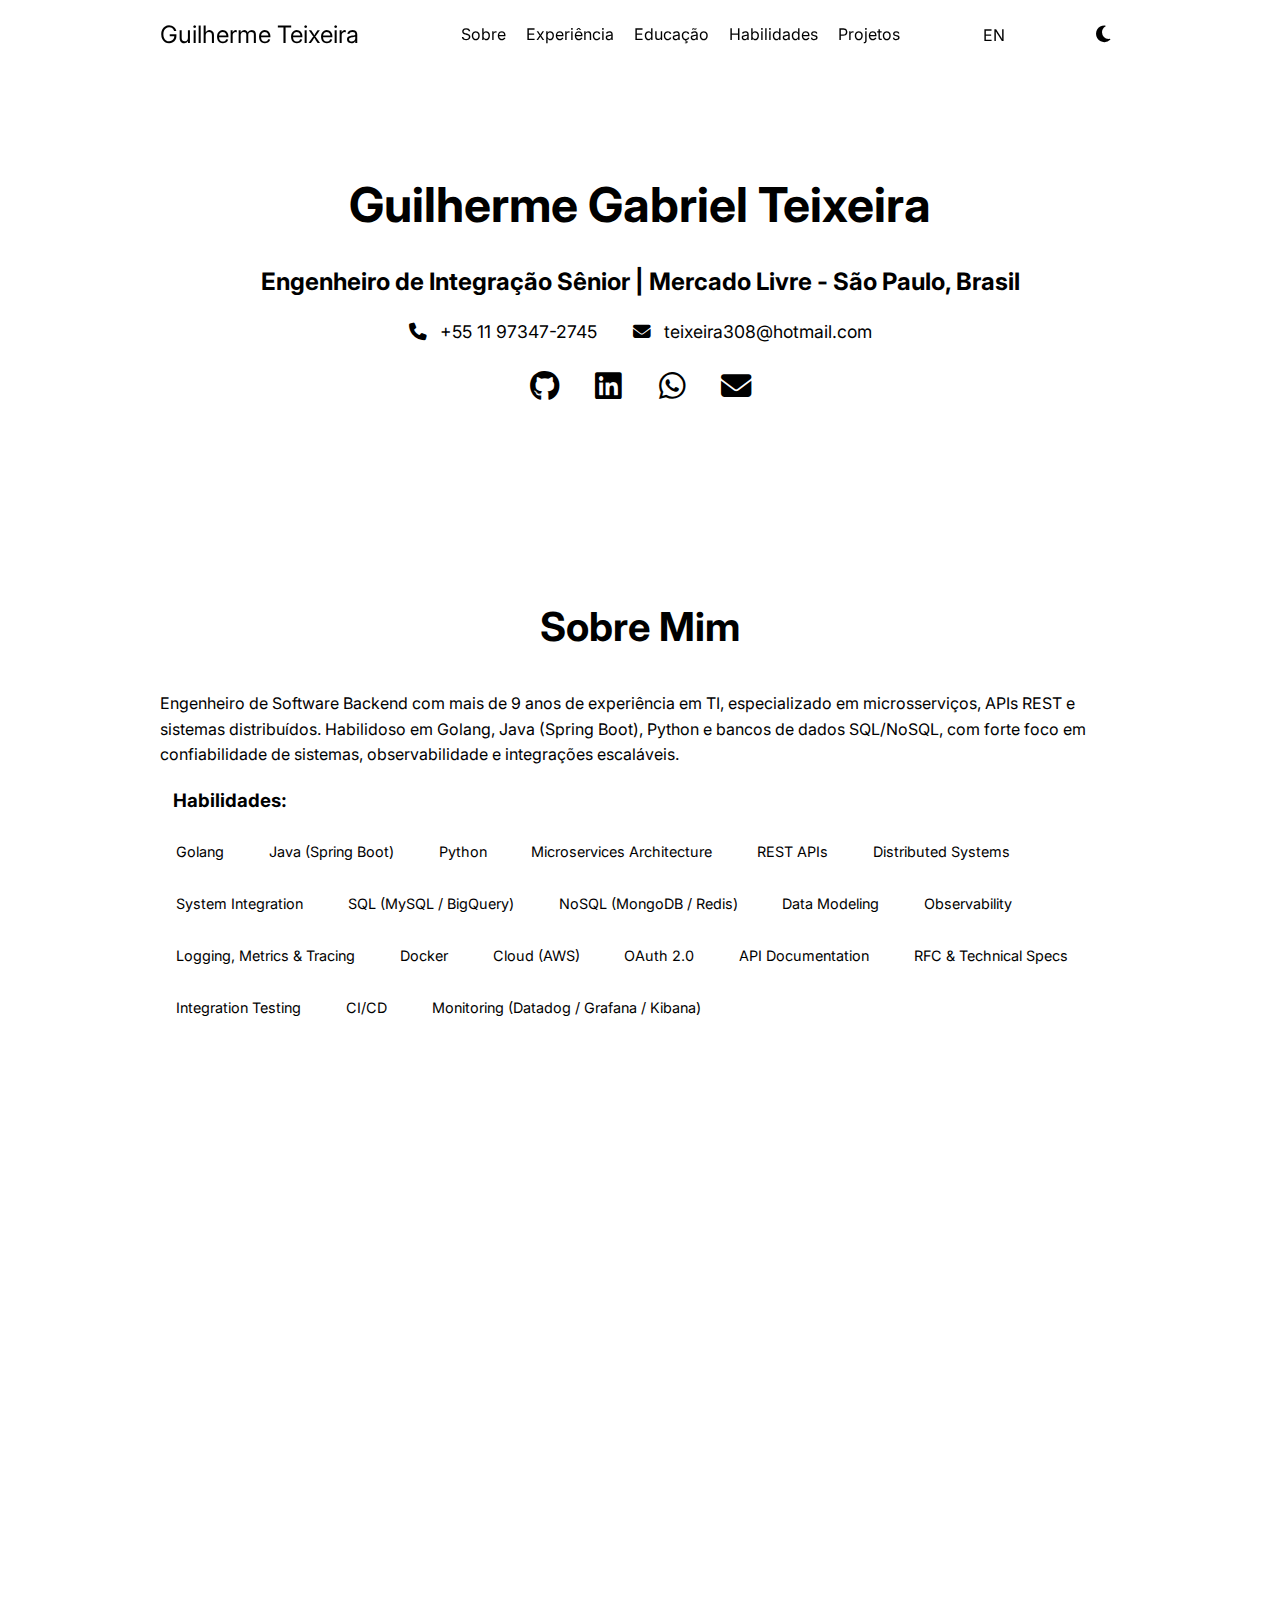
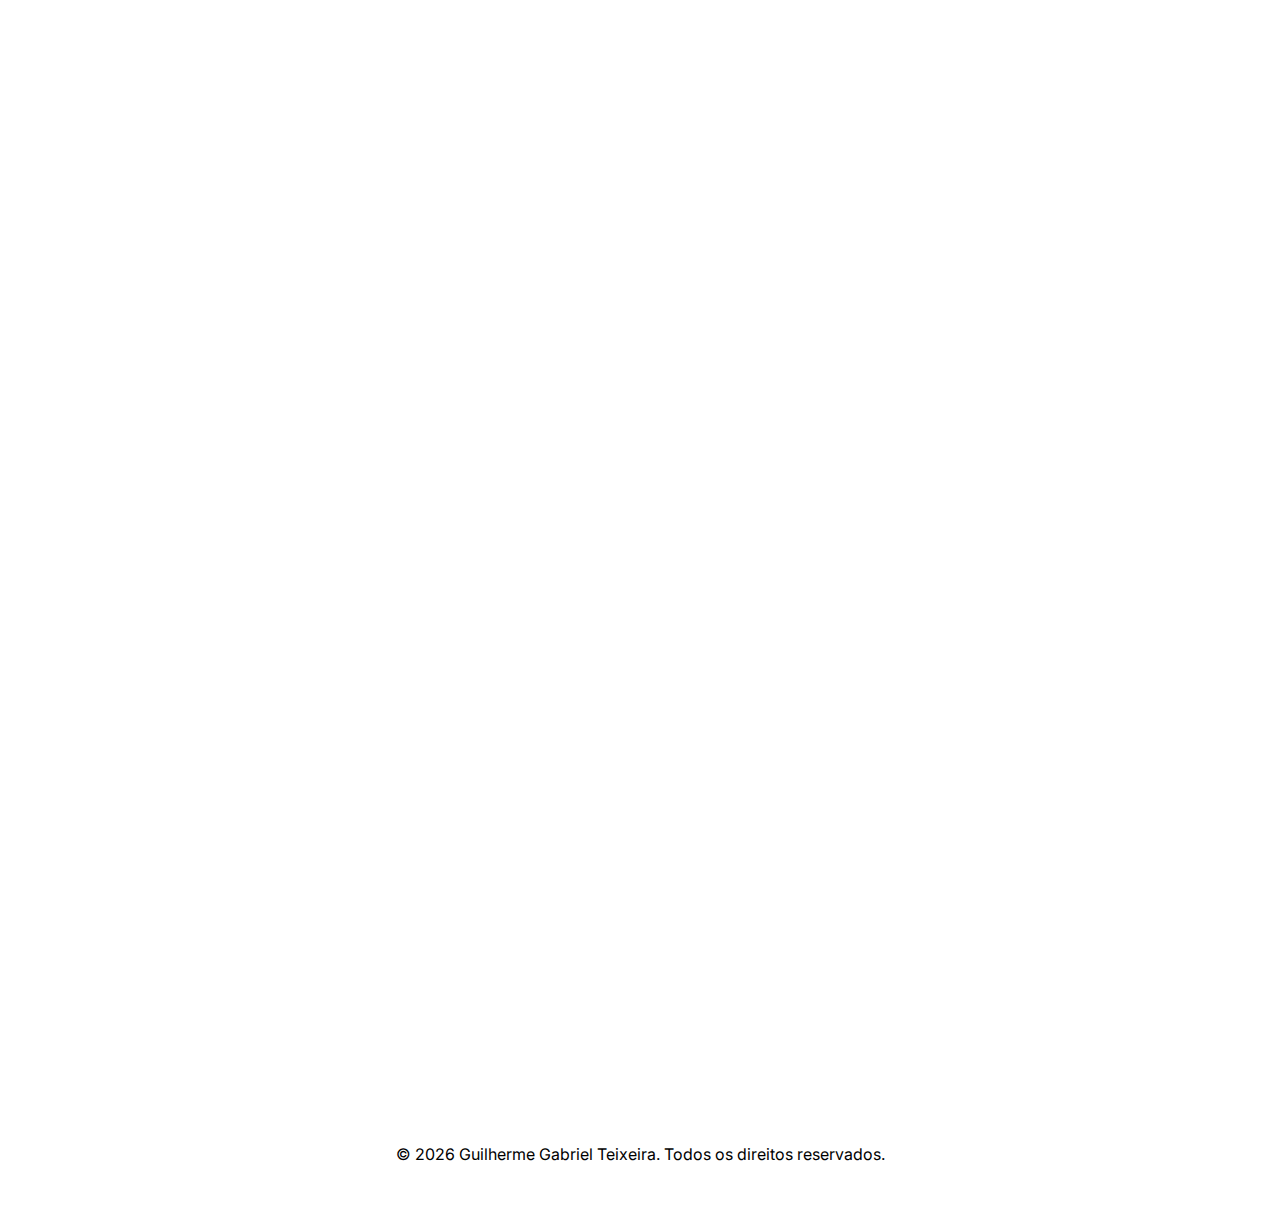
<file: pt/index.html>
<!DOCTYPE html>
<html lang="pt-br">

<head>
    <meta charset="UTF-8">
    <meta name="viewport" content="width=device-width, initial-scale=1.0">
    <title>Guilherme Gabriel Teixeira - Engenheiro de Integração Sênior</title>
    <link rel="stylesheet" href="../style.css">
    <link rel="stylesheet" href="https://cdnjs.cloudflare.com/ajax/libs/font-awesome/6.5.1/css/all.min.css">
    <link rel="preconnect" href="https://fonts.googleapis.com">
    <link rel="preconnect" href="https://fonts.gstatic.com" crossorigin>
    <link
        href="https://fonts.googleapis.com/css2?family=Inter:wght@400;700&family=JetBrains+Mono:wght@400;700&display=swap"
        rel="stylesheet">
</head>

<body>
    <a href="#main-content" class="skip-link">Pular para o conteúdo</a>
    <header>
        <div class="container">
            <div class="logo">
                <a href="../index.html">Guilherme Teixeira</a>
            </div>
            <nav>
                <ul>
                    <li><a href="/pt/#about">Sobre</a></li>
                    <li><a href="/pt/#experience">Experiência</a></li>
                    <li><a href="/pt/#education">Educação</a></li>
                    <li><a href="/pt/#skills">Habilidades</a></li>
                    <li><a href="/pt/projetos.html">Projetos</a></li>
                </ul>
            </nav>

            <button data-lang-toggle data-pt="/pt/index.html" data-en="/index.html" class="language-toggle"
                aria-label="Change language">
                EN
            </button>
            <button id="theme-toggle" aria-label="Toggle theme" class="theme-toggle">
                <i class="fas fa-moon"></i>
            </button>
            <button class="menu-button" aria-label="Abrir menu">
                <i class="fas fa-bars"></i>
            </button>
        </div>
    </header>

    <main id="main-content">
        <section id="hero">
            <div class="container">
                <h1>Guilherme Gabriel Teixeira</h1>
                <h2>Engenheiro de Integração Sênior | Mercado Livre - São Paulo, Brasil</h2>
                <div class="contact-info">
                    <a href="tel:+5511973472745"><i class="fas fa-phone"></i> +55 11 97347-2745</a>
                    <a href="mailto:teixeira308@hotmail.com"><i class="fas fa-envelope"></i> teixeira308@hotmail.com</a>
                </div>
                <div class="hero-social reveal">
                    <a class="contact-btn" href="https://github.com/teixeira308" target="_blank"
                        rel="noopener noreferrer" aria-label="GitHub">
                        <i class="fa-brands fa-github contact-icon" aria-hidden="true"></i>
                        <span class="contact-text">GitHub</span>
                    </a>
                    <a class="contact-btn" href="https://linkedin.com/in/guilherme-gabriel-teixeira-5b369257/"
                        target="_blank" rel="noopener noreferrer" aria-label="LinkedIn">
                        <i class="fa-brands fa-linkedin contact-icon" aria-hidden="true"></i>
                        <span class="contact-text">LinkedIn</span>
                    </a>
                    <a class="contact-btn" href="https://wa.me/5511973472745" target="_blank" rel="noopener noreferrer"
                        aria-label="WhatsApp">
                        <i class="fa-brands fa-whatsapp contact-icon" aria-hidden="true"></i>
                        <span class="contact-text">WhatsApp</span>
                    </a>
                    <a class="contact-btn" href="mailto:teixeira308@hotmail.com" target="_blank"
                        rel="noopener noreferrer" aria-label="Email">
                        <i class="fa-solid fa-envelope contact-icon" aria-hidden="true"></i>
                        <span class="contact-text">Email</span>
                    </a>
                </div>
            </div>
        </section>

        <section id="about" class="reveal">
            <div class="container">
                <h2>Sobre Mim</h2>
                <p>Engenheiro de Software Backend com mais de 9 anos de experiência em TI, especializado em
                    microsserviços, APIs REST e sistemas distribuídos. Habilidoso em Golang, Java (Spring Boot), Python
                    e bancos de dados SQL/NoSQL, com forte foco em confiabilidade de sistemas, observabilidade e
                    integrações escaláveis.</p>

                <div class="about-skills reveal">
                    <h3>Habilidades:</h3>
                    <div class="skills-grid">
                        <div class="skill-item">Golang</div>
                        <div class="skill-item">Java (Spring Boot)</div>
                        <div class="skill-item">Python</div>
                        <div class="skill-item">Microservices Architecture</div>
                        <div class="skill-item">REST APIs</div>
                        <div class="skill-item">Distributed Systems</div>
                        <div class="skill-item">System Integration</div>
                        <div class="skill-item">SQL (MySQL / BigQuery)</div>
                        <div class="skill-item">NoSQL (MongoDB / Redis)</div>
                        <div class="skill-item">Data Modeling</div>
                        <div class="skill-item">Observability</div>
                        <div class="skill-item">Logging, Metrics & Tracing</div>
                        <div class="skill-item">Docker</div>
                        <div class="skill-item">Cloud (AWS)</div>
                        <div class="skill-item">OAuth 2.0</div>
                        <div class="skill-item">API Documentation</div>
                        <div class="skill-item">RFC & Technical Specs</div>
                        <div class="skill-item">Integration Testing</div>
                        <div class="skill-item">CI/CD</div>
                        <div class="skill-item">Monitoring (Datadog / Grafana / Kibana)</div>
                    </div>
                </div>
        </section>

        <section id="experience" class="reveal">
            <div class="container">
                <h2>Histórico Profissional</h2>
                <div class="job">
                    <div class="job-header">
                        <img src="../images/ml.png" alt="Logo Mercado Livre" class="company-logo">
                        <h3>Mercado Livre</h3>
                    </div>
                    <p class="job-duration">4 anos e 5 meses</p>
                    <div class="job-description">
                        <h4>Responsabilidades de Desenvolvimento Backend (Nov 2024 – Presente):</h4>
                        <ul>
                            <li>Desenvolvimento de microsserviços e APIs REST usando Golang e Java (Spring).</li>
                            <li>Modelagem de dados e integração com bancos de dados MySQL e NoSQL (MongoDB/Redis).</li>
                            <li>Implementação de testes unitários e de integração para garantir a confiabilidade do
                                sistema.</li>
                            <li>Desenvolvimento de scripts Python para modelagem e processamento de dados usando Pandas,
                                apoiando recursos e integrações orientadas a dados.</li>
                            <li>Suporte a outras equipes sob o modelo You Build It, You Run It.</li>
                            <li>Implementação de práticas de observabilidade (logging estruturado, métricas, tracing).
                            </li>
                            <li>Redação de documentação no estilo RFC e manutenção de especificações técnicas.</li>
                        </ul>
                        <p><strong>Toolkit:</strong> Golang, Java (Spring Boot), Python (Pandas), MySQL, MongoDB, Redis,
                            Git, Docker, Datadog, Kibana, Grafana.</p>
                    </div>
                    <div class="job-description">
                        <h4>Engenheiro de Integração Sênior - março de 2023 - outubro de 2024</h4>
                        <ul>
                            <li>Definição de requisitos técnicos e funcionais de soluções para medir KPIs, automatizar
                                rotinas e qualidade de integração.</li>
                            <li>Avaliação, validação e definição de requisitos de qualidade de integração de novas
                                funcionalidades.</li>
                            <li>Contato com equipes técnicas, P.O. e de negócios, garantindo o sucesso no fluxo de
                                integração e implementações em novos clientes (Grandes Vendedores e Longtail).</li>
                        </ul>
                        <p><strong>Toolkit:</strong> Postman, Kibana, Datadog, Visual Studio, Python. - Dados: Big
                            Query, Looker, Tableau. - Gerenciamento de Projetos: Slack, Jira, Confluence, Notion.</p>
                    </div>
                    <div class="job-description">
                        <h4>Engenheiro de Integração - maio de 2021 - março de 2023 (1 ano e 11 meses)</h4>
                        <ul>
                            <li>Responsável pela documentação de APIs, casos de uso e testes.</li>
                            <li>Elaboração de fluxos de integração, desenhos técnicos e garantia de qualidade.</li>
                            <li>Interface com parceiros integrados, fazendo análises técnicas e coletando feedbacks de
                                funcionalidades.</li>
                            <li>Fluxo de autorização OAuth 2.0.</li>
                        </ul>
                    </div>
                </div>
                <div class="job">
                    <div class="job-header">
                        <img src="../images/rede.png" alt="Logo Rede" class="company-logo">
                        <h3>Rede</h3>
                    </div>
                    <p class="job-duration">5 anos e 3 meses</p>
                    <div class="job-description">
                        <h4>Analista de Sistemas - novembro de 2018 - abril de 2021 (2 anos e 6 meses)</h4>
                        <ul>
                            <li>Garantir a integridade e alta disponibilidade dos sistemas de e-commerce.</li>
                            <li>Acompanhamento de projetos de evolução da plataforma de e-commerce.</li>
                            <li>Correções urgentes para lidar com pequenos bugs e requisitos de negócios.</li>
                            <li>Gerenciamento de riscos de segurança da plataforma de e-commerce.</li>
                        </ul>
                    </div>
                    <div class="job-description">
                        <h4>Analista de Sistemas Júnior - fevereiro de 2016 - novembro de 2018 (2 anos e 10 meses)</h4>
                        <ul>
                            <li>Manter a integridade e disponibilidade do ambiente de produção de e-commerce.</li>
                            <li>Análise de logs sistêmicos e interpretação de mensagens ISO8583.</li>
                            <li>Monitoramento de mudanças sistêmicas, atendimento à integração de clientes e fluxo
                                transacional.</li>
                            <li>Detecção da causa raiz de impacto transacional financeiro, verificando banco de dados,
                                infraestrutura, links de internet e regras de negócio.</li>
                        </ul>
                    </div>
                </div>
                <div class="job">
                    <div class="job-header">
                        <img src="../images/itau.webp" alt="Logo Itaú Unibanco IT" class="company-logo">
                        <h3>Itaú Unibanco IT</h3>
                    </div>
                    <p class="job-duration">1 ano e 11 meses</p>
                    <div class="job-description">
                        <h4>Estagiário - abril de 2014 - fevereiro de 2016 (1 ano e 11 meses) São Paulo</h4>
                        <ul>
                            <li>Governança de nomes de domínio de propriedade da empresa.</li>
                            <li>Assistência em processos internos de gerenciamento de chaves criptográficas.</li>
                            <li>Criação de controles internos usando ACCESS e VBA.</li>
                        </ul>
                    </div>
                </div>
            </div>
        </section>

        <section id="education" class="reveal">
            <div class="container">
                <h2>Histórico Educacional</h2>
                <ul>
                    <li>SCRUM FOUNDATION PROFESSIONAL CERTIFICATE (SFPC) - Certificação</li>
                    <li>Certificação - AWS Certified Cloud Practitioner - Certificação</li>
                    <li>FIAP MBA , FULL StACK DEVELOPER MICROSERVICES, CLOUD E IOT · (janeiro 2020 - julho 2021)</li>
                    <li>Universidade Presbiteriana Mackenzie Sistemas de Informação, Tecnologia da Informação · (2012 -
                        2016)</li>
                </ul>
            </div>
        </section>

        <section id="skills" class="reveal">
            <div class="container">
                <h2>Habilidades e Competências</h2>
                <ul class="skills-grid">
                    <li>Definição de requisitos técnicos e funcionais de integrações.</li>
                    <li>Criação de apresentações para parceiros comerciais, equipes técnicas e não técnicas.</li>
                    <li>Planejamento de atividades.</li>
                    <li>Contato com fornecedores e parceiros de serviços de TI externos.</li>
                    <li>Análise de dashboards e alarmes para solução de problemas.</li>
                </ul>
            </div>
        </section>
    </main>

    <footer>
        <div class="container">
            <p>&copy; <span id="year"></span> Guilherme Gabriel Teixeira. Todos os direitos reservados.</p>
        </div>
    </footer>

    <script src="../script.js"></script>
</body>

</html>
</file>
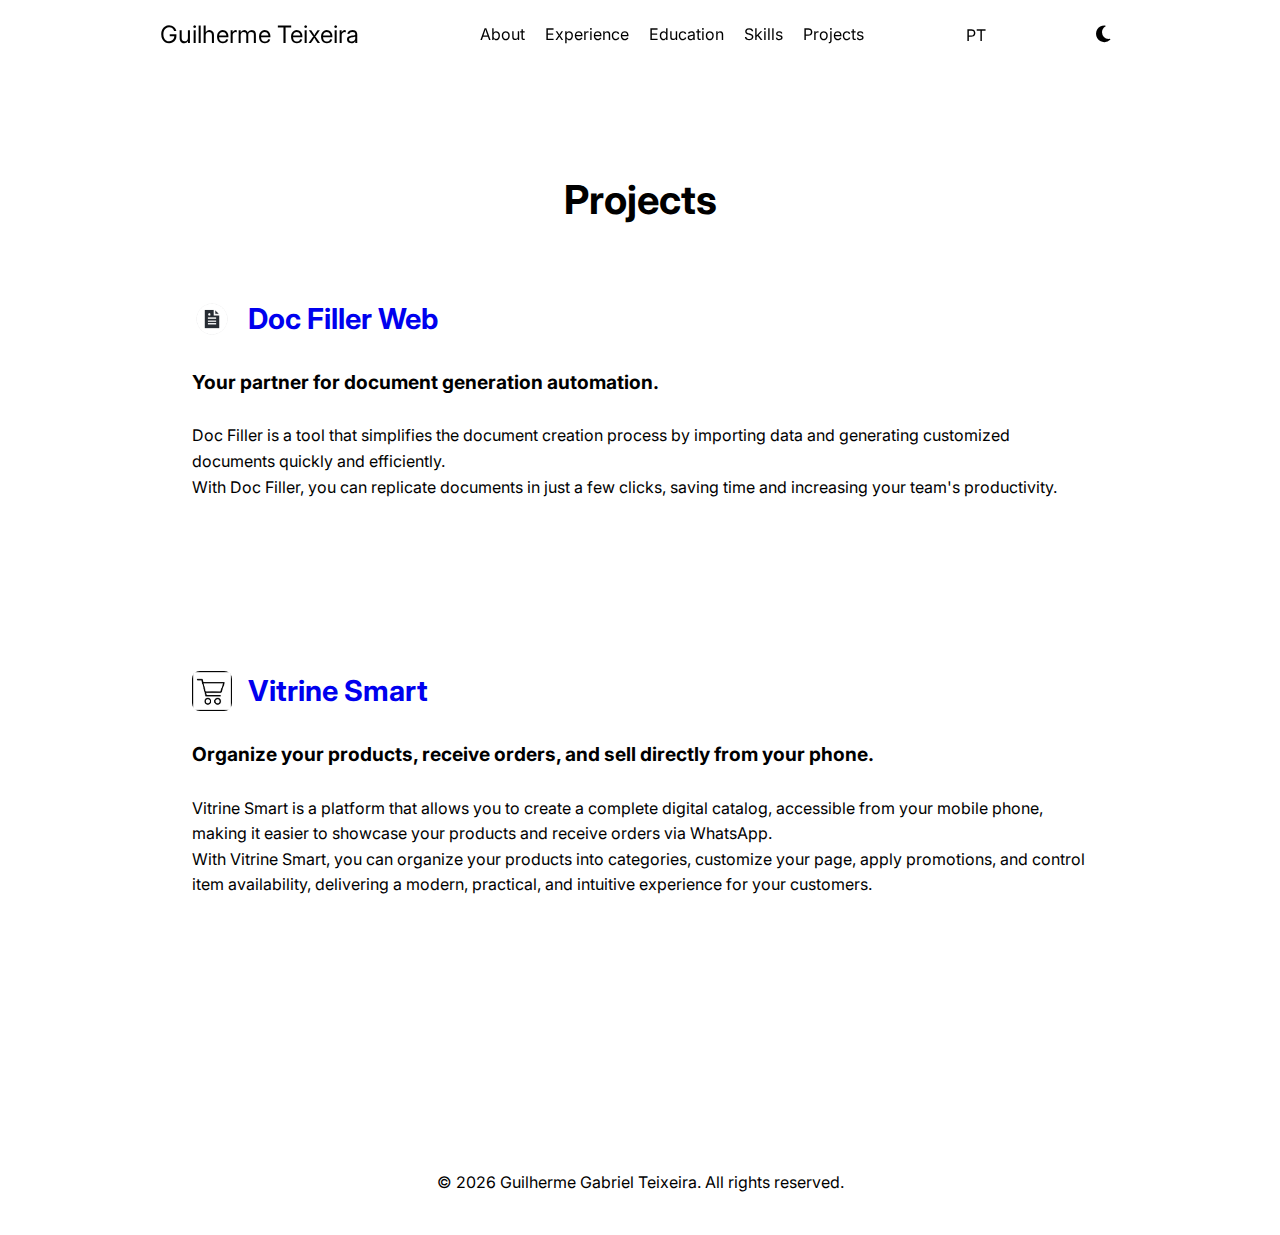
<file: projects.html>
<!DOCTYPE html>
<html lang="en">

<head>
    <meta charset="UTF-8">
    <meta name="viewport" content="width=device-width, initial-scale=1.0">
    <title>Guilherme Gabriel Teixeira - Sr Integration Engineer</title>
    <link rel="stylesheet" href="style.css">
    <link rel="stylesheet" href="https://cdnjs.cloudflare.com/ajax/libs/font-awesome/6.5.1/css/all.min.css">
    <link rel="preconnect" href="https://fonts.googleapis.com">
    <link rel="preconnect" href="https://fonts.gstatic.com" crossorigin>
    <link
        href="https://fonts.googleapis.com/css2?family=Inter:wght@400;700&family=JetBrains+Mono:wght@400;700&display=swap"
        rel="stylesheet">
</head>

<body>
    <a href="#main-content" class="skip-link">Skip to content</a>
    <header>
        <div class="container">
            <div class="logo">
                <a href="/">Guilherme Teixeira</a>
            </div>
            <nav>
                <ul>
                    <li><a href="/guilhermeteixeira/#about">About</a></li>
                    <li><a href="/guilhermeteixeira/#experience">Experience</a></li>
                    <li><a href="/guilhermeteixeira/#education">Education</a></li>
                    <li><a href="/guilhermeteixeira/#skills">Skills</a></li>
                    <li><a href="/guilhermeteixeira/projects.html">Projects</a></li>
                </ul>
            </nav>


            <button data-lang-toggle data-pt="/guilhermeteixeira/pt/projetos.html" data-en="/guilhermeteixeira/projects.html" class="language-toggle"
                aria-label="Mudar idioma">
                PT
            </button>
            <button id="theme-toggle" aria-label="Toggle theme" class="theme-toggle">
                <i class="fas fa-moon"></i>
            </button>
            <button class="menu-button" aria-label="Open menu">
                <i class="fas fa-bars"></i>
            </button>
        </div>


    </header>

    <main id="main-content">

        <section id="experience" class="reveal">
            <div class="container">
                <h2>Projects</h2>
                <div class="job">
                    <div class="job-header">
                        <img src="images/logo.png" alt="Logo Doc Filler" class="company-logo">
                        <a href="https://teixeira308.github.io/doc-filler-landing-page/">
                            <h3>Doc Filler Web</h3>
                        </a>
                    </div>
                    <div class="job-description">
                        <h4>Your partner for document generation automation.</h4>
                        <p>
                            Doc Filler is a tool that simplifies the document creation process by importing data and
                            generating customized documents quickly and efficiently.
                            <br />
                            With Doc Filler, you can replicate documents in just a few clicks, saving time and
                            increasing your team's productivity.
                        </p>
                        </p>
                        <div>
                            <div><a href="https://teixeira308.github.io/doc-filler-landing-page/">Discover more</a>
                            </div>
                        </div>
                    </div>
                </div>
                <div class="job">
                    <div class="job-header">
                        <img src="images/favicon.png" alt="Logo Vitrine Smart" class="company-logo">
                        <a href="https://teixeira308.github.io/doc-filler-landing-page/">
                            <h3>Vitrine Smart</h3>
                        </a>
                    </div>
                    <div class="job-description">
                        <h4>Organize your products, receive orders, and sell directly from your phone.</h4>
                        <p>
                            Vitrine Smart is a platform that allows you to create a complete digital catalog, accessible
                            from your mobile phone, making it easier to showcase your products and receive orders via
                            WhatsApp.
                            <br />
                            With Vitrine Smart, you can organize your products into categories, customize your page,
                            apply promotions, and control item availability, delivering a modern, practical, and
                            intuitive experience for your customers.
                        </p>
                        <div>
                            <div><a href="https://teixeira308.github.io/intellicatalog-landingpage/">Discover more</a>
                            </div>
                        </div>
                    </div>
                </div>
        </section>

    </main>

    <footer>
        <div class="container">
            <p>&copy; <span id="year"></span> Guilherme Gabriel Teixeira. All rights reserved.</p>
        </div>
    </footer>

    <script src="script.js"></script>
</body>

</html>
</file>
<file: style.css>
:root[data-theme="dark"] {
  --bg-color:        #0d0f12;
  --primary-color:   #111318;
  --secondary-color: #161a20;
  --accent-color:    #03af17;

  --text-color:      #e6edf3;
  --heading-color:   #ffffff;

  --border-color:    #1f2a44;
  --muted-color:     #8b9bb4;
}

:root[data-theme="light"] {
  --bg-color:        #f5f7fb;
  --primary-color:   #ffffff;
  --secondary-color: #eef2ff;
  --accent-color:    #03af17;

  --text-color:      #0b1020;
  --heading-color:   #05070f;

  --border-color:    #dbe1f1;
  --muted-color:     #5800db;
}





body {
    background-color: var(--bg-color);
    color: var(--text-color);
    font-family: 'Inter', sans-serif;
    margin: 0;
    line-height: 1.6;
}

.container {
    max-width: 960px;
    margin: 0 auto;
    padding: 0 20px;
}

.skip-link {
    position: absolute;
    top: -40px;
    left: 0;
    background: var(--accent-color);
    color: white;
    padding: 8px;
    z-index: 100;
}

.skip-link:focus {
    top: 0;
}

header {
    background-color: var(--primary-color);
    padding: 1rem 0;
    border-bottom: 1px solid var(--secondary-color);
    position: sticky;
    top: 0;
    z-index: 99;
}

header .container {
    display: flex;
    justify-content: space-between;
    align-items: center;
}

.logo a {
    font-family: 'Inter', monospace;
    font-size: 1.5rem;
    color: var(--heading-color);
    text-decoration: none;
}

nav ul {
    list-style: none;
    margin: 0;
    padding: 0;
    display: flex;
}

nav li {
    margin-left: 20px;
}

nav a {
    color: var(--text-color);
    text-decoration: none;
    transition: color 0.3s ease;
}

nav a:hover,
nav a.active {
    color: var(--accent-color);
}

.menu-button {
    display: none;
    background: none;
    border: none;
    color: var(--heading-color);
    font-size: 1.5rem;
    cursor: pointer;
}

#hero {
    background-color: var(--primary-color);
    padding: 4rem 0;
    text-align: center;
}

#hero h1 {
    color: var(--heading-color);
    font-size: 3rem;
    margin-bottom: 0.5rem;
}

#hero h2 {
    color: var(--accent-color);
    font-size: 1.5rem;
    margin-bottom: 1rem;
}

.contact-info a {
    color: var(--text-color);
    text-decoration: none;
    margin: 0 1rem;
    font-size: 1.1rem;
}

.contact-info a:hover {
    color: var(--accent-color);
}

.contact-info i {
    margin-right: 0.5rem;
}

section {
    padding: 4rem 0;
}

section:nth-child(even) {
    background-color: var(--primary-color);
}

h2 {
    color: var(--heading-color);
    font-size: 2.5rem;
    text-align: center;
    margin-bottom: 2rem;
}

.job {
    background-color: var(--secondary-color);
    padding: 2rem;
    margin-bottom: 2rem;
    border-radius: 8px;
    border-left: 5px solid var(--accent-color);
}

.job h3 {
    color: var(--heading-color);
    font-size: 1.8rem;
    margin-top: 0;
}

.job-duration {
    font-style: italic;
    color: var(--accent-color);
    margin-bottom: 1rem;
}

.job-description h4 {
    color: var(--heading-color);
    font-size: 1.2rem;
}

.skills-grid {
    list-style: none;
    padding: 0;
    display: grid;
    grid-template-columns: repeat(auto-fit, minmax(300px, 1fr));
    gap: 1.5rem;
}

.skills-grid li {
    background-color: var(--secondary-color);
    padding: 1.5rem;
    border-radius: 8px;
    text-align: center;
}

footer {
    background-color: var(--primary-color);
    text-align: center;
    padding: 1.5rem 0;
    margin-top: 2rem;
    border-top: 1px solid var(--secondary-color);
}


/* Animations */
.reveal {
    opacity: 0;
    transform: translateY(30px);
    transition: opacity 0.6s ease-out, transform 0.6s ease-out;
}

.reveal.active {
    opacity: 1;
    transform: translateY(0);
}


/* Responsive Design */
@media (max-width: 768px) {
    header .container {
        flex-wrap: wrap;
    }

    nav {
        display: none;
        width: 100%;
        margin-top: 1rem;
    }

    nav.active {
        display: block;
    }

    nav ul {
        flex-direction: column;
    }

    nav li {
        margin: 10px 0;
        text-align: center;
    }

    .menu-button {
        display: block;
    }

    #hero h1 {
        font-size: 2.5rem;
    }

    #hero h2 {
        font-size: 1.2rem;
    }
}

.theme-toggle {
  background: transparent;
  border: 1px solid var(--border-color);
  color: var(--accent-color);
  font-size: 1.2rem;
  padding: 0.5rem 0.6rem;
  border-radius: 8px;
  cursor: pointer;
  transition: all 0.25s ease;
}

.theme-toggle:hover {
  background: rgba(0,229,255,0.1);
  box-shadow: 0 0 12px rgba(0,229,255,.25);
}

* {
  transition:
    background-color .25s ease,
    color .25s ease,
    border-color .25s ease;
}

.language-toggle {
    background: none;
    border: none;
    color: var(--text-color);
    cursor: pointer;
    font-family: inherit;
    font-size: inherit;
    padding: 0;
    transition: color 0.3s ease;
}

.language-toggle:hover {
    color: var(--accent-color);
}

.language-toggle-projects {
    background: none;
    border: none;
    color: var(--text-color);
    cursor: pointer;
    font-family: inherit;
    font-size: inherit;
    padding: 0;
    transition: color 0.3s ease;
}

.language-toggle-projects:hover {
    color: var(--accent-color);
}

.job-header {
    display: flex;
    align-items: center;
    margin-bottom: 1rem;
}

.company-logo {
    width: 40px;
    height: 40px;
    margin-right: 1rem;
    border-radius: 8px;
}

.job-header h3 {
    margin: 0;
}

/* Style for "Conheça mais" links */
.job-description div a {
    display: inline-block;
    background-color: var(--accent-color);
    color: white;
    padding: 10px 15px;
    border-radius: 5px;
    text-decoration: none;
    margin-top: 10px;
    transition: background-color 0.3s ease;
}

.job-description div a:hover {
    background-color: #028e13; /* A darker shade of the accent color */
}

/* hero-specific social icons (placed under profile photo) */
.hero-social {
    display: flex;
    justify-content: center;
    gap: 1rem;
    margin: 1rem 0 1.5rem 0;
}

.reveal {
    opacity: 0;
    transform: translateY(30px);
    transition: all 0.8s ease-out;
}

.contact-btn {
    /* keep a generous clickable area but show no visible circle */
    display: inline-flex;
    align-items: center;
    justify-content: center;
    width: 48px;
    /* clickable area */
    height: 48px;
    padding: 0;
    border-radius: 50%;
    text-decoration: none;
    background: transparent;
    /* no visible circle */
    color: var(--text-color);
    transition: transform .08s ease, color .12s ease;
    border: none;
}

.contact-btn:focus {
    outline: none;
    box-shadow: 0 0 0 4px rgba(0, 170, 255, 0.12);
}

.contact-icon {
    font-size: 1.9rem;
    /* larger icon */
    color: inherit;
    width: auto;
    height: auto;
    line-height: 1;
    transition: transform .12s ease, color .12s ease;
}

.contact-btn:hover .contact-icon,
.contact-btn:focus .contact-icon {
    color: var(--accent-color);
    transform: scale(1.25);
}

.contact-text {
    position: absolute;
    width: 1px;
    height: 1px;
    padding: 0;
    margin: -1px;
    overflow: hidden;
    clip: rect(0 0 0 0);
    white-space: nowrap;
    border: 0;
}

.about-skills h3 {
    margin-bottom: 1rem;
    border-left: 3px solid var(--accent-color);
    padding-left: 0.8rem;
    
}

.job-header a {
    text-decoration: none;
}

.skills-grid {
    display: flex;
    flex-wrap: wrap;
    gap: 0.8rem;
}

.skill-item {
    background-color: var(--secondary-color);
    padding: 0.5rem 1rem;
    border-radius: 5px;
    font-family: var(--font-secondary);
    font-size: 0.9rem;
    transition: all 0.3s ease;
    cursor: default;
}

.skill-item:hover {
    background-color: var(--accent-color);
    color: #fff;
    transform: translateY(-3px);
    box-shadow: 0 5px 15px rgba(0, 170, 255, 0.3);
}
</file>
